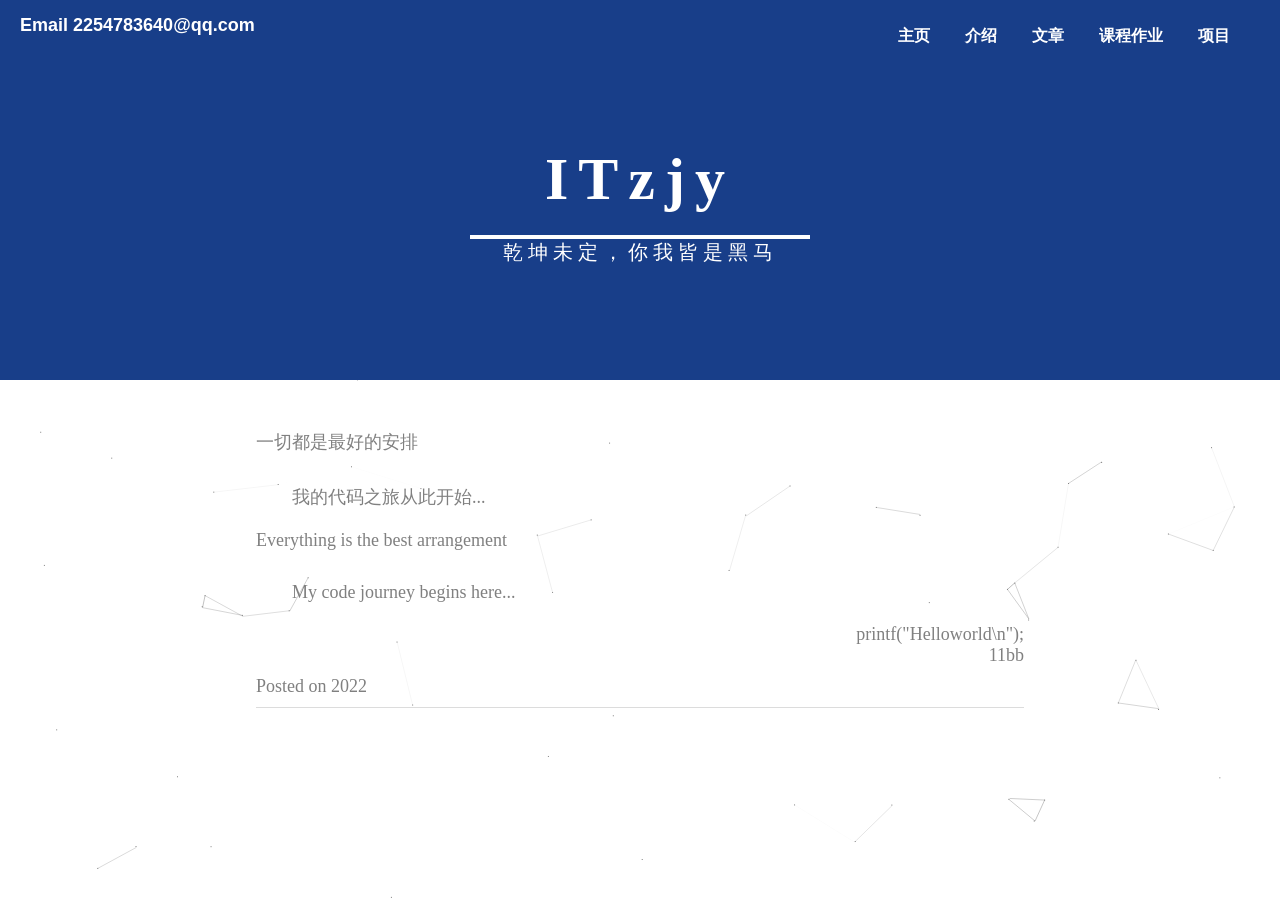
<file: index.html>
<!DOCTYPE html>
<html>
	<head>
		<meta charset="UTF-8">
		<title>11bb的个人网站</title>
		<link rel="stylesheet" href="css/common.css" />
		<link rel="stylesheet" type="text/css" href="css/home.css"/>
		<link rel="icon" href="Images/logo.jpg"/>
	</head>
	<body>
		<script src="js/page.js"></script>
		<div class="head fix">
			<div class="t1 fix">
				<div class="tl"><a target="_blank">Email  2254783640@qq.com</a></div>
				<div class="tr">
					<ul class="ur">
						<li><a href="index.html">主页</a></li>
						<li><a href="introduce.html">介绍</a></li>
						<li><a href="article.html">文章</a></li>
						<li><a href="homework.html">课程作业</a></li>
						<li><a href="project.html">项目</a></li>
					</ul>
				</div>
			</div>
			
			<div class="tt">
				<div class="t2">ITzjy</div>
				<div class="t3">乾坤未定，你我皆是黑马</div>
			</div>
		</div>
		<div class="content">
			<div class="item">
				<div class="text_en"><a>一切都是最好的安排</a></div>
				<div class="text_en">				
					
					<br>&nbsp;&nbsp;&nbsp;&nbsp;&nbsp;&nbsp;&nbsp;&nbsp;我的代码之旅从此开始...<br><br>
					<div class="text_en"><a>Everything is the best arrangement</a></div>
					
					<br>
					&nbsp;&nbsp;&nbsp;&nbsp;&nbsp;&nbsp;&nbsp;&nbsp;My code journey begins here...
					<br><br>
					<div align="right">
					printf("Helloworld\n");
					<br>11bb
					</div>
				</div>				
				<div class="text_en">Posted on 2022</div>
			</div>
			
		</div>
		
	</body>
</html>
</file>
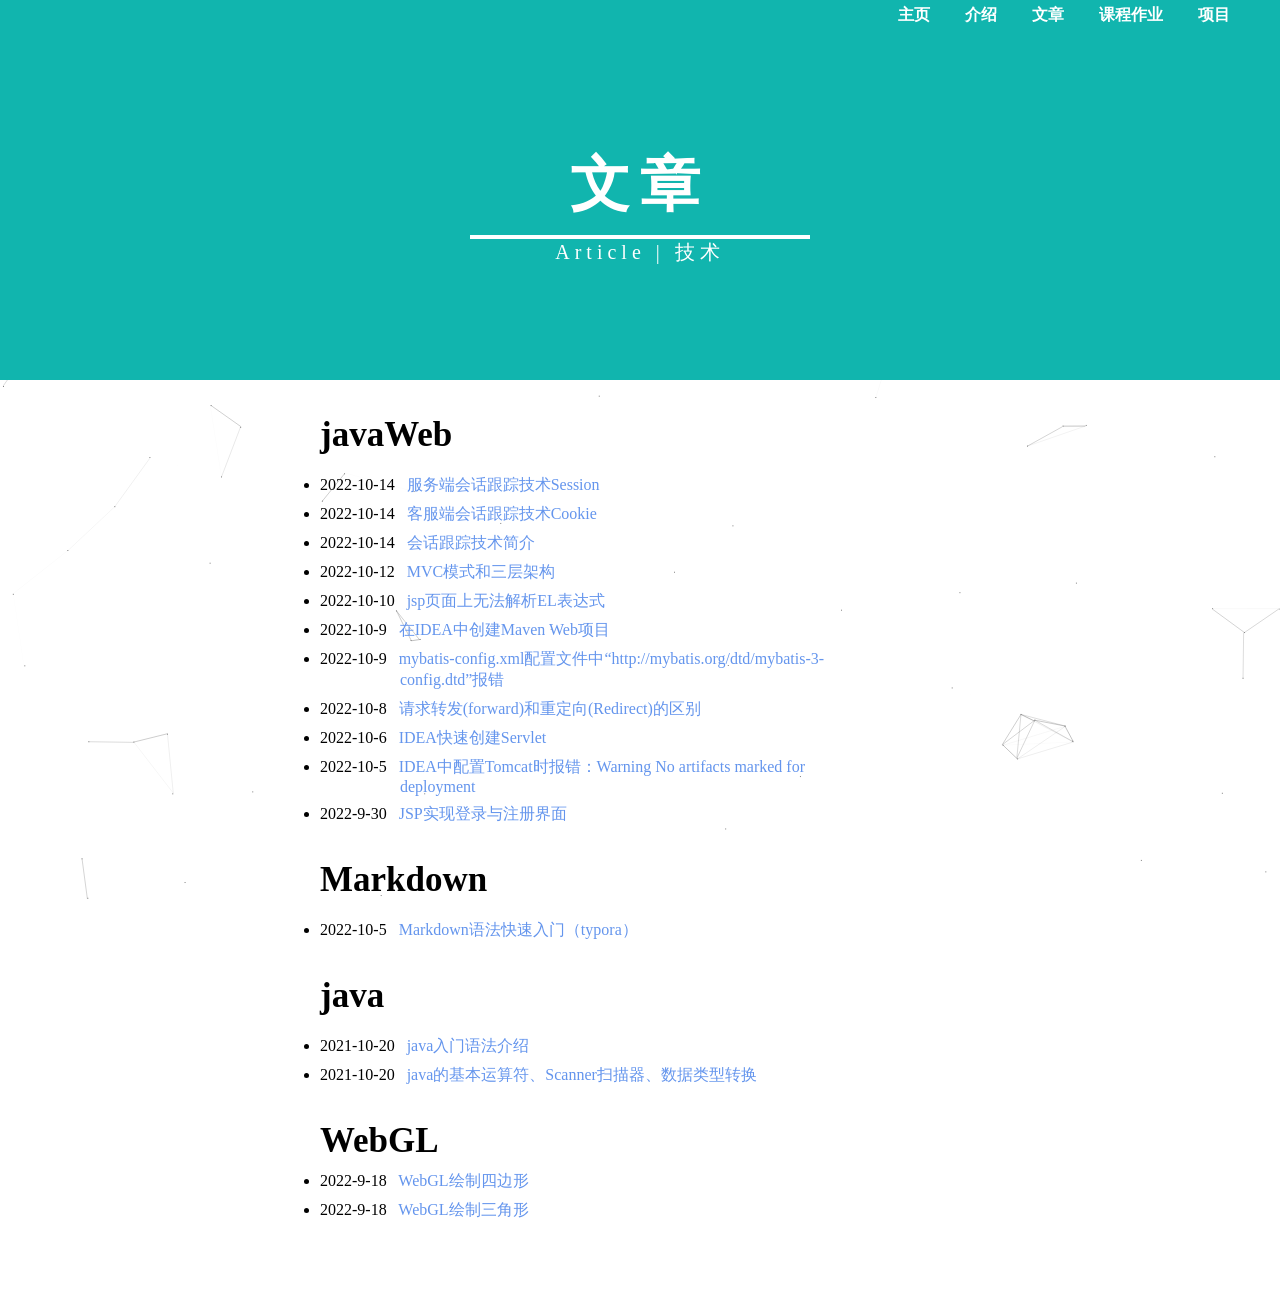
<file: article.html>
<!DOCTYPE html>
<html>
	<head>
		<meta charset="UTF-8">
		<title>11bb · 文章</title>
		<link rel="stylesheet" href="css/common.css" />
		<link rel="stylesheet" type="text/css" href="css/article.css"/>
		<link rel="icon" href="Images/logo.jpg"/>
	</head>
	<body>
		<script src="js/page.js"></script>
		<div class="head fix">
			<div class="t1 fix">
				<div class="tr">
					<ul class="ur">
						<li><a href="index.html">主页</a></li>
						<li><a href="introduce.html">介绍</a></li>
						<li><a href="article.html">文章</a></li>
						<li><a href="homework.html">课程作业</a></li>
       						<li><a href="project.html">项目</a></li>
					</ul>
				</div>
			</div>
			
			<div class="tt">
				<div class="t2">文章</div>
				<div class="t3">Article | 技术</div>
			</div>
		</div>
		<div class="content">
			<div class="c1">
				<p class="title">javaWeb</p>
				<ul>	
					<li>2022-10-14 <a href="https://blog.csdn.net/bb_111/article/details/127322637" target="_blank">&nbsp;&nbsp;服务端会话跟踪技术Session</a></li>
					<li>2022-10-14 <a href="https://blog.csdn.net/bb_111/article/details/127317450" target="_blank">&nbsp;&nbsp;客服端会话跟踪技术Cookie</a></li>
					<li>2022-10-14 <a href="https://blog.csdn.net/bb_111/article/details/127314138" target="_blank">&nbsp;&nbsp;会话跟踪技术简介</a></li>
					<li>2022-10-12 <a href="https://blog.csdn.net/bb_111/article/details/127279845" target="_blank">&nbsp;&nbsp;MVC模式和三层架构</a></li>
					<li>2022-10-10 <a href="https://blog.csdn.net/bb_111/article/details/127247619" target="_blank">&nbsp;&nbsp;jsp页面上无法解析EL表达式</a></li>
					<li>2022-10-9 <a href="https://blog.csdn.net/bb_111/article/details/127229598" target="_blank">&nbsp;&nbsp;在IDEA中创建Maven Web项目</a></li>
					<li>2022-10-9 <a href="https://blog.csdn.net/bb_111/article/details/127220665" target="_blank">&nbsp;&nbsp;mybatis-config.xml配置文件中“http://mybatis.org/dtd/mybatis-3- &nbsp;&nbsp;&nbsp;&nbsp;&nbsp;&nbsp;&nbsp;&nbsp;&nbsp;&nbsp;&nbsp;&nbsp;&nbsp;&nbsp;&nbsp;&nbsp;&nbsp;&nbsp;&nbsp;&nbsp;config.dtd”报错</a></li>	
					<li>2022-10-8 <a href="https://blog.csdn.net/bb_111/article/details/127208205" target="_blank">&nbsp;&nbsp;请求转发(forward)和重定向(Redirect)的区别</a></li>
					<li>2022-10-6 <a href="https://blog.csdn.net/bb_111/article/details/127185144" target="_blank">&nbsp;&nbsp;IDEA快速创建Servlet</a></li>		
					<li>2022-10-5 <a href="https://blog.csdn.net/bb_111/article/details/127175053" target="_blank">&nbsp;&nbsp;IDEA中配置Tomcat时报错：Warning No artifacts marked for &nbsp;&nbsp;&nbsp;&nbsp;&nbsp;&nbsp;&nbsp;&nbsp;&nbsp;&nbsp;&nbsp;&nbsp;&nbsp;&nbsp;&nbsp;&nbsp;&nbsp;&nbsp;&nbsp;&nbsp;deployment</a></li>
					<li>2022-9-30 <a href="https://blog.csdn.net/bb_111/article/details/127174370" target="_blank">&nbsp;&nbsp;JSP实现登录与注册界面</a></li>
				</ul>
			</div>
			<div class="c2">
				<p class="title">Markdown</p>
				<ul>				
					<li>2022-10-5 <a href="https://blog.csdn.net/bb_111/article/details/127172692" target="_blank">&nbsp;&nbsp;Markdown语法快速入门（typora）</a></li>
					
				</ul>
			</div>
			<div class="c3">
				<p class="title">java</p>
				<ul>
					<li>2021-10-20 <a href="https://blog.csdn.net/bb_111/article/details/127173231" target="_blank">&nbsp;&nbsp;java入门语法介绍</a></li>
					<li>2021-10-20 <a href="https://blog.csdn.net/bb_111/article/details/127173430" target="_blank">&nbsp;&nbsp;java的基本运算符、Scanner扫描器、数据类型转换</a></li>
				</ul>
			</div>

			

			<div class="c4">
				<p class="title">WebGL</p>
				<ul>				
				    
					<li>2022-9-18 <a href="https://blog.csdn.net/bb_111/article/details/127174232" target="_blank">&nbsp;&nbsp;WebGL绘制四边形</a></li>
					<li>2022-9-18 <a href="https://blog.csdn.net/bb_111/article/details/127174122" target="_blank">&nbsp;&nbsp;WebGL绘制三角形</a></li>
				</ul>
			</div>

			<br/><br/><br/><br/>
		</div>
	</body>
</html>
</file>
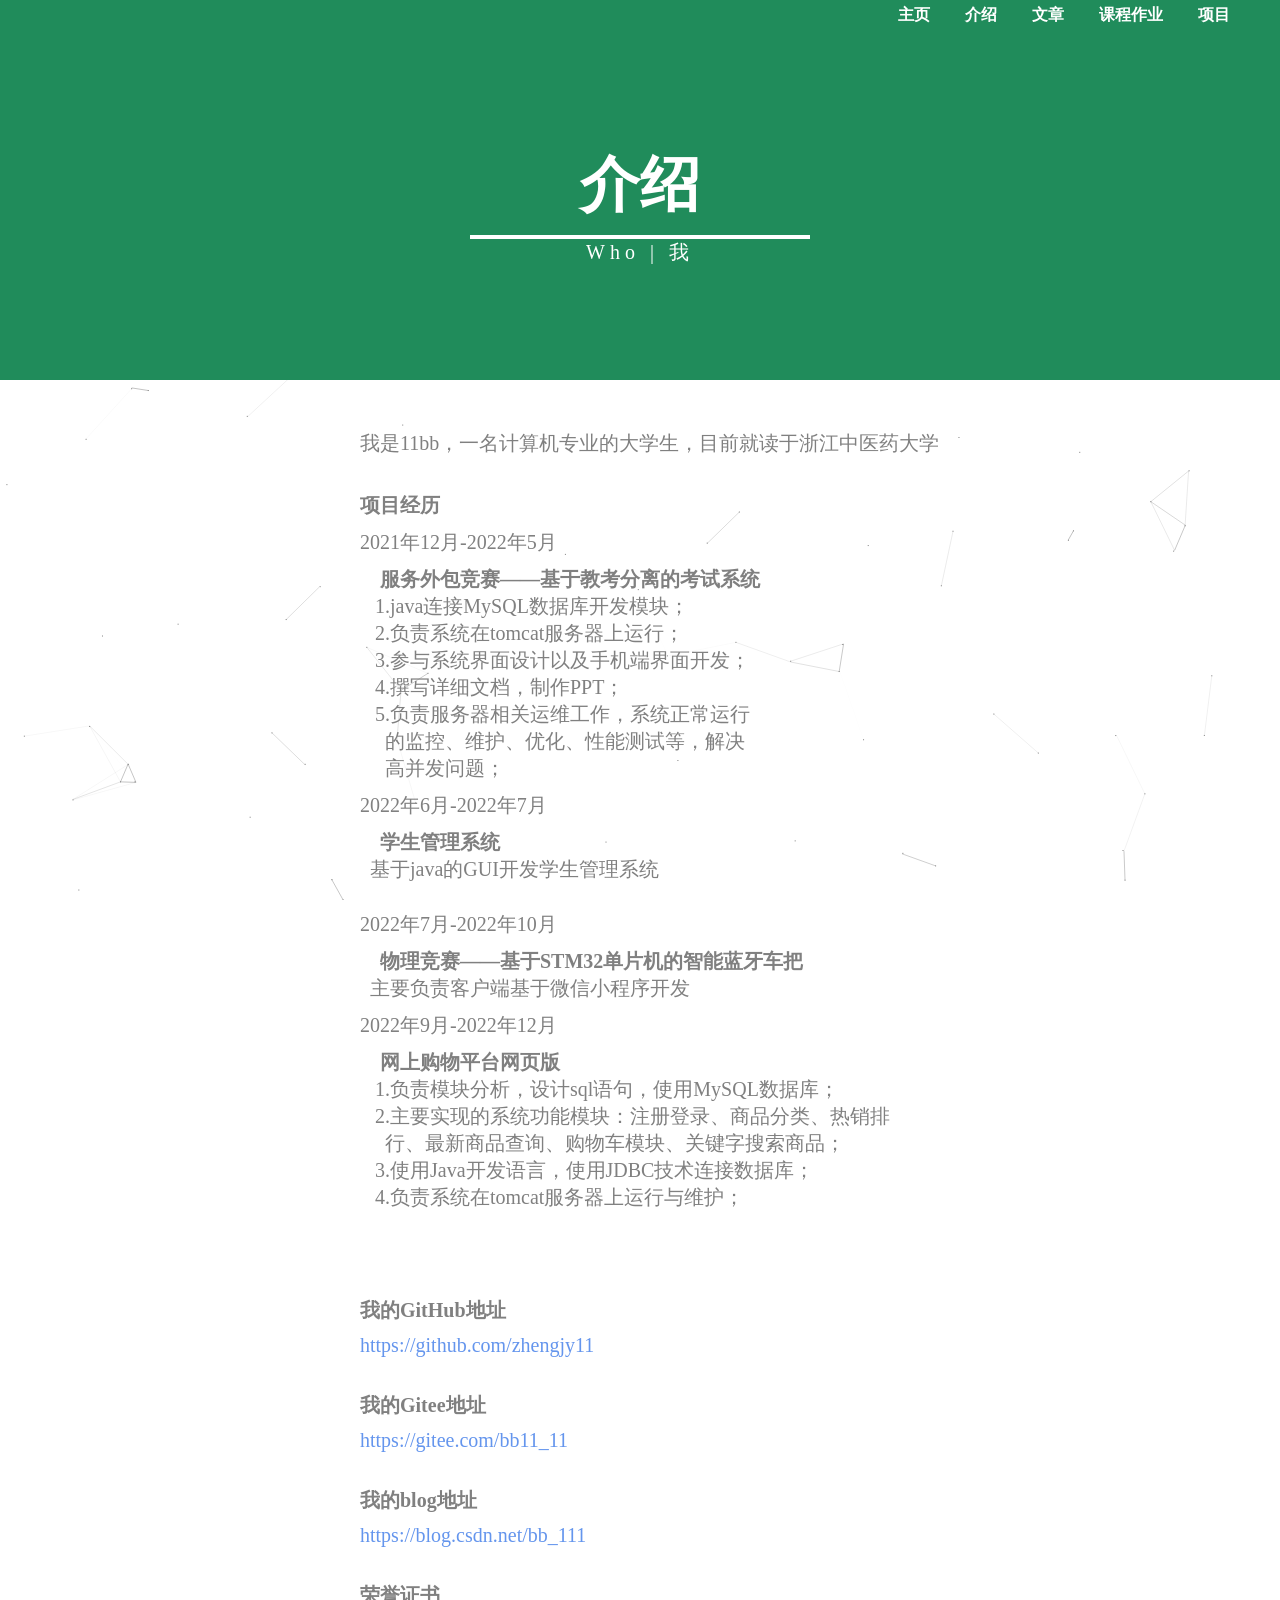
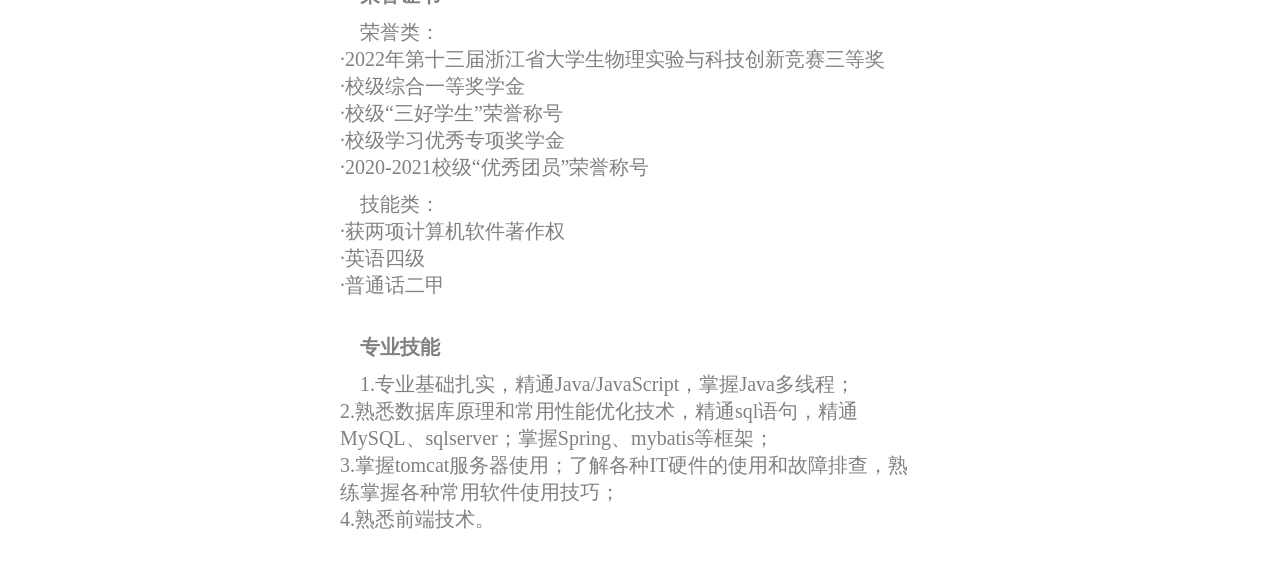
<file: introduce.html>
<!DOCTYPE html>
<html>

<head>
	<meta charset="UTF-8">
	<title>11bb · 介绍</title>
	<link rel="stylesheet" href="css/common.css" />
	<link rel="stylesheet" type="text/css" href="css/introduce.css" />
	<link rel="icon" href="Images/logo.jpg" />
	<style>

	</style>
</head>

<body>
	<script src="js/page.js"></script>
	<div class="head fix">
		<div class="t1 fix">
			<div class="tr">
				<ul class="ur">
					<li><a href="index.html">主页</a></li>
					<li><a href="introduce.html">介绍</a></li>
					<li><a href="article.html">文章</a></li>
					<li><a href="homework.html">课程作业</a></li>
					<li><a href="project.html">项目</a></li>
				</ul>
			</div>
		</div>

		<div class="tt">
			<div class="t2">介绍</div>
			<div class="t3">Who | 我</div>
		</div>
	</div>
	<div class="content">
		<p>我是11bb，一名计算机专业的大学生，目前就读于浙江中医药大学</p>
		<p class="title">项目经历</p>
		<p>2021年12月-2022年5月</p>
		<p>&nbsp;&nbsp;&nbsp;&nbsp;<b>服务外包竞赛——基于教考分离的考试系统</b><br />&nbsp;&nbsp;&nbsp;&nbsp;&nbsp;&nbsp;&nbsp;&nbsp;&nbsp;&nbsp;
			1.java连接MySQL数据库开发模块； <br />&nbsp;&nbsp;&nbsp;&nbsp;&nbsp;&nbsp;&nbsp;&nbsp;&nbsp;&nbsp;
			2.负责系统在tomcat服务器上运行； <br />&nbsp;&nbsp;&nbsp;&nbsp;&nbsp;&nbsp;&nbsp;&nbsp;&nbsp;&nbsp;
			3.参与系统界面设计以及手机端界面开发；<br />&nbsp;&nbsp;&nbsp;&nbsp;&nbsp;&nbsp;&nbsp;&nbsp;&nbsp;&nbsp;
			4.撰写详细文档，制作PPT； <br />&nbsp;&nbsp;&nbsp;&nbsp;&nbsp;&nbsp;&nbsp;&nbsp;&nbsp;&nbsp;
			5.负责服务器相关运维工作，系统正常运行<br />&nbsp;&nbsp;&nbsp;&nbsp;&nbsp;&nbsp;&nbsp;&nbsp;&nbsp;&nbsp;&nbsp;&nbsp;&nbsp;的监控、维护、优化、性能测试等，解决<br />&nbsp;&nbsp;&nbsp;&nbsp;&nbsp;&nbsp;&nbsp;&nbsp;&nbsp;&nbsp;&nbsp;&nbsp;&nbsp;高并发问题；
		</p>

		<p>2022年6月-2022年7月</p>
		<p>&nbsp;&nbsp;&nbsp;&nbsp;<b>学生管理系统</b><br />&nbsp;&nbsp;&nbsp;&nbsp;&nbsp;&nbsp;&nbsp;&nbsp;&nbsp;&nbsp;基于java的GUI开发学生管理系统
		</p>
		<br>
		<p>2022年7月-2022年10月</p>
		<p>&nbsp;&nbsp;&nbsp;&nbsp;<b>物理竞赛——基于STM32单片机的智能蓝牙车把</b><br />&nbsp;&nbsp;&nbsp;&nbsp;&nbsp;&nbsp;&nbsp;&nbsp;&nbsp;&nbsp;主要负责客户端基于微信小程序开发
		</p>

		<p>2022年9月-2022年12月</p>
		<p>&nbsp;&nbsp;&nbsp;&nbsp;<b>网上购物平台网页版</b><br />&nbsp;&nbsp;&nbsp;&nbsp;&nbsp;&nbsp;&nbsp;&nbsp;&nbsp;&nbsp;
			1.负责模块分析，设计sql语句，使用MySQL数据库；<br>&nbsp;&nbsp;&nbsp;&nbsp;&nbsp;&nbsp;&nbsp;&nbsp;&nbsp;&nbsp;
			2.主要实现的系统功能模块：注册登录、商品分类、热销排<br>&nbsp;&nbsp;&nbsp;&nbsp;&nbsp;&nbsp;&nbsp;&nbsp;&nbsp;&nbsp;&nbsp;&nbsp;&nbsp;行、最新商品查询、购物车模块、关键字搜索商品；<br>&nbsp;&nbsp;&nbsp;&nbsp;&nbsp;&nbsp;&nbsp;&nbsp;&nbsp;&nbsp;
			3.使用Java开发语言，使用JDBC技术连接数据库；<br>&nbsp;&nbsp;&nbsp;&nbsp;&nbsp;&nbsp;&nbsp;&nbsp;&nbsp;&nbsp;
			4.负责系统在tomcat服务器上运行与维护；<br>&nbsp;&nbsp;&nbsp;&nbsp;&nbsp;&nbsp;&nbsp;&nbsp;&nbsp;&nbsp;
		</p>

		<br />
		<p class="title">我的GitHub地址</p>
		<p><a href="https://github.com/zhengjy11" target="_blank">https://github.com/zhengjy11</a></p>
		<p class="title">我的Gitee地址</p>
		<p><a href="https://gitee.com/bb11_11" target="_blank">https://gitee.com/bb11_11</a></p>
		<p class="title">我的blog地址</p>
		<p><a href="https://blog.csdn.net/bb_111" target="_blank">https://blog.csdn.net/bb_111</a></p>

		<p class="title">荣誉证书</p>
		<p>
			荣誉类：<br>
			&nbsp;&nbsp;&nbsp;&nbsp;·2022年第十三届浙江省大学生物理实验与科技创新竞赛三等奖<br>
			&nbsp;&nbsp;&nbsp;&nbsp;·校级综合一等奖学金<br>
			&nbsp;&nbsp;&nbsp;&nbsp;·校级“三好学生”荣誉称号<br>
			&nbsp;&nbsp;&nbsp;&nbsp;·校级学习优秀专项奖学金<br>
			&nbsp;&nbsp;&nbsp;&nbsp;·2020-2021校级“优秀团员”荣誉称号<br>
		</p>
		<P>
			技能类：<br>
			&nbsp;&nbsp;&nbsp;&nbsp;·获两项计算机软件著作权<br>
			&nbsp;&nbsp;&nbsp;&nbsp;·英语四级<br>
			&nbsp;&nbsp;&nbsp;&nbsp;·普通话二甲<br>
		</p>

		<p class="title">专业技能</p>
		<p>1.专业基础扎实，精通Java/JavaScript，掌握Java多线程；<br />&nbsp;&nbsp;&nbsp;
			2.熟悉数据库原理和常用性能优化技术，精通sql语句，精通<br />&nbsp;&nbsp;&nbsp;&nbsp;MySQL、sqlserver；掌握Spring、mybatis等框架；<br />&nbsp;&nbsp;&nbsp;
			3.掌握tomcat服务器使用；了解各种IT硬件的使用和故障排查，熟<br />&nbsp;&nbsp;&nbsp;&nbsp;练掌握各种常用软件使用技巧；<br />&nbsp;&nbsp;&nbsp;
			4.熟悉前端技术。
		</p>
		</div； </body>

</html>
</file>
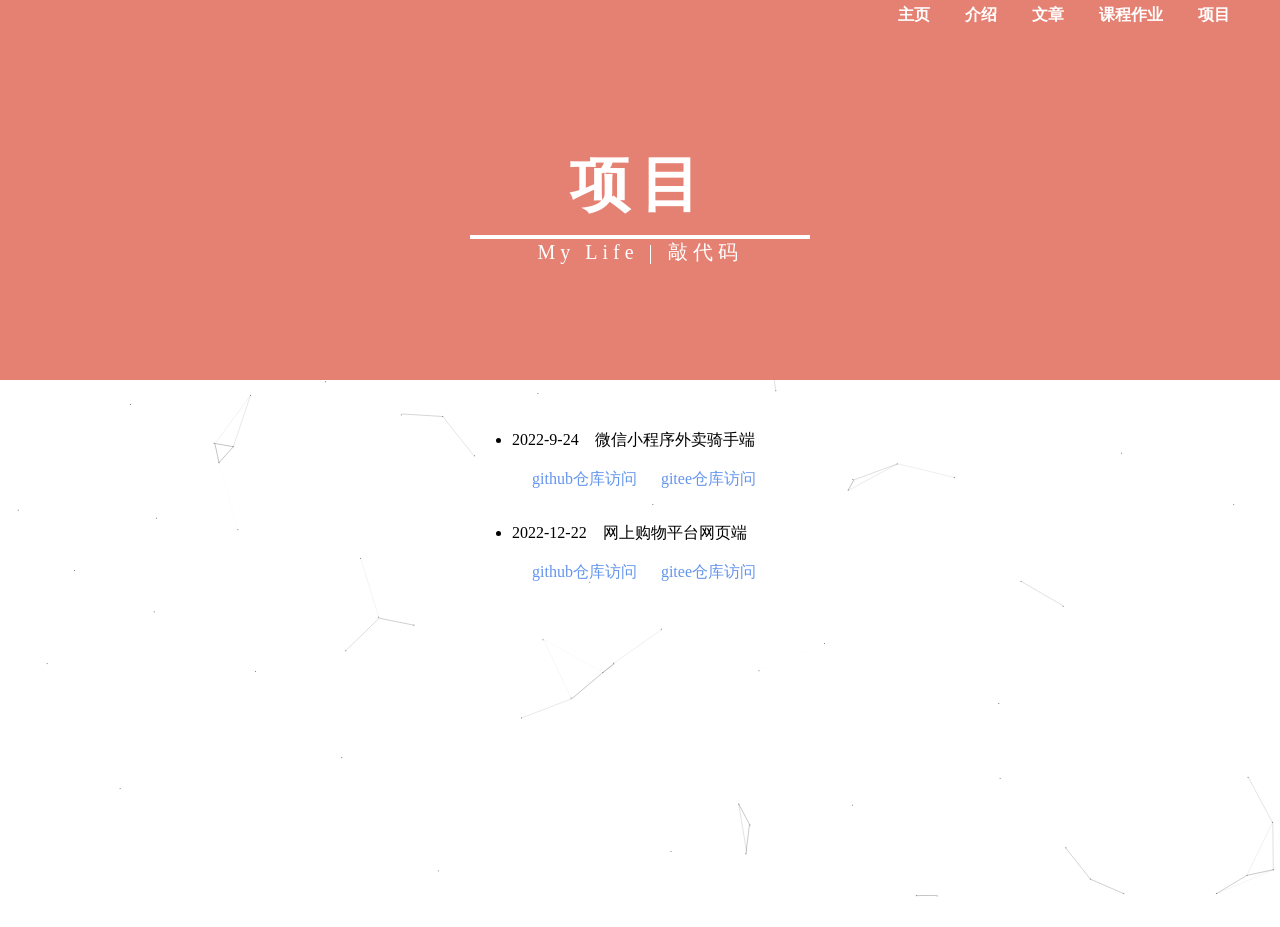
<file: project.html>
<!DOCTYPE html>
<html>
	<head>
		<meta charset="UTF-8">
		<title>11bb · 项目</title>
		<link rel="stylesheet" href="css/common.css" />
		<link rel="stylesheet" type="text/css" href="css/project.css"/>
		<link rel="icon" href="Images/logo.jpg"/>
	</head>
	<body>
		<script src="js/page.js"></script>
		<div class="head fix">
			<div class="t1 fix">
				<div class="tr">
					<ul class="ur">
						<li><a href="index.html">主页</a></li>
						<li><a href="introduce.html">介绍</a></li>
						<li><a href="article.html">文章</a></li>
						<li><a href="homework.html">课程作业</a></li>
						<li><a href="project.html">项目</a></li>
					</ul>
				</div>
			</div>
			
			<div class="tt">
				<div class="t2">项目</div>
				<div class="t3">My Life  |  敲代码</div>
			</div>
		</div>
		<div class="content">
			<ul class="u1">
				<li>2022-9-24 &nbsp;&nbsp;&nbsp;微信小程序外卖骑手端<br><br>
					<a href="https://github.com/zhengjy11/a-campus-errand-applet-master" target="_blank">github仓库访问</a>
					<a href="https://gitee.com/bb11_11/a-campus-errand-applet-master" target="_blank">gitee仓库访问</a><br><br>
				</li>
				<li>2022-12-22 &nbsp;&nbsp;&nbsp;网上购物平台网页端<br><br>
					<a href="https://github.com/zhengjy11/webShopping" target="_blank">github仓库访问</a>
					<a href="https://gitee.com/bb11_11/web-shopping" target="_blank">gitee仓库访问</a>
				</li>
				
			</ul>
		</div>

	</body>
</html>
</file>
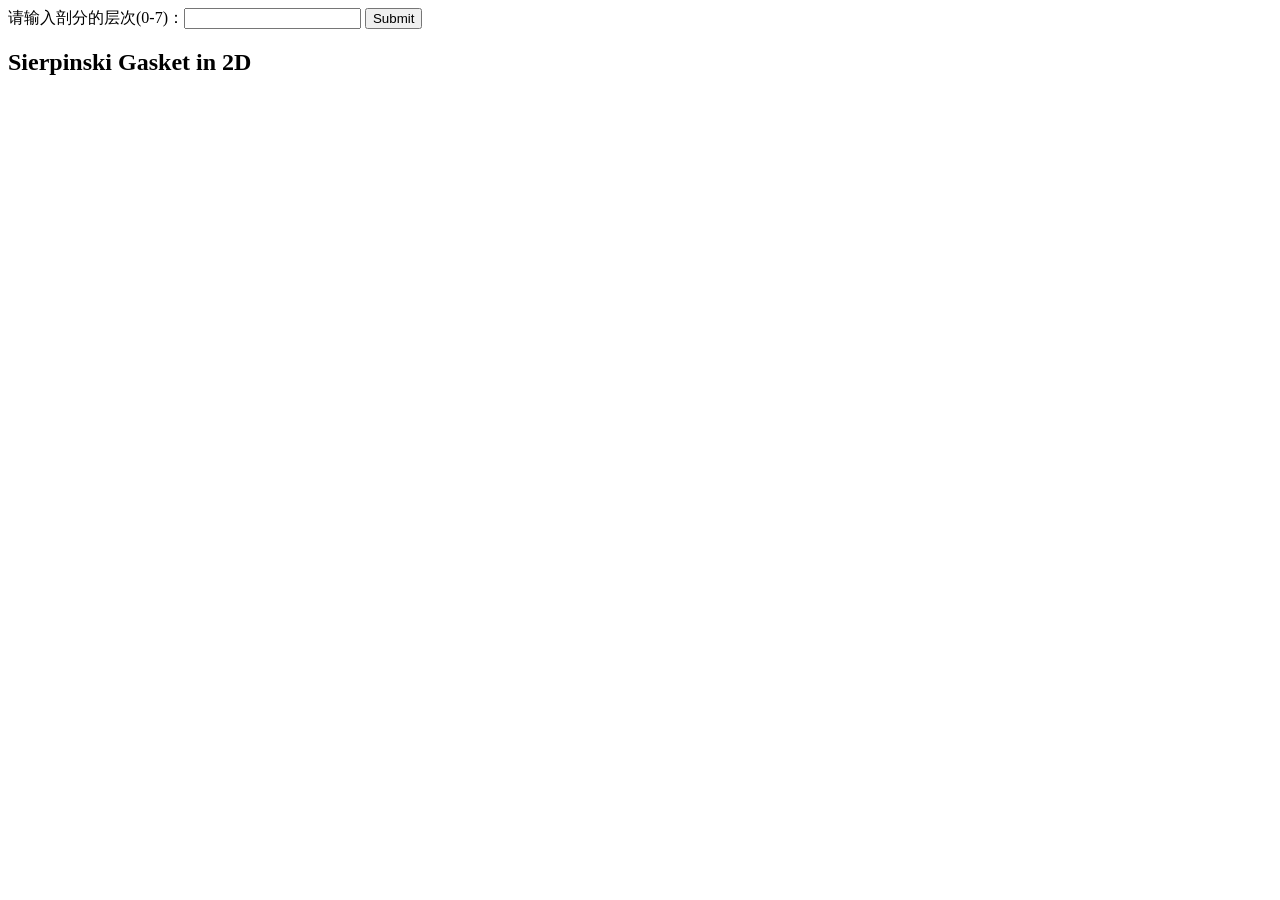
<file: homework/computerGraphics/lab3/demos/chap2-demo-1.html>
<!DOCTYPE html>
<html>

<head>
    <meta http-equiv="Content-Type" content="text/html;charset=utf-8">
    <title>Chap2 Demo Sierpinski Gasket </title>
    <script id="vertex-shader" type="x-shader/x-vertex">
	attribute vec4 vPosition;
	void main(){
		gl_Position = vPosition;
	}
	</script>

    <script id="fragment-shader" type="x-shader/x-fragment">
	precision mediump float;
	void main(){
		gl_FragColor = vec4( 1.0, 0.0, 0.0, 1.0 );
	}
	</script>

    <script type="text/javascript" src="../js/common/webgl-utils.js"></script>
    <script type="text/javascript" src="../js/common/initShaders.js"></script>
    <script type="text/javascript" src="../js/common/gl-matrix-min.js"></script>

    <script type="text/javascript" src="../js/ch02/gasket-triangles.js"></script>
</head>

<body>
    请输入剖分的层次(0-7)：<input type="text" id="count" />
    <input type="submit" onclick="submit()" />
    <h2>Sierpinski Gasket in 2D</h2>
    <canvas id="gl-canvas" width="512" height="512">你的浏览器不支持HTML5 canvas元素</canvas>
</body>

</html>
</file>
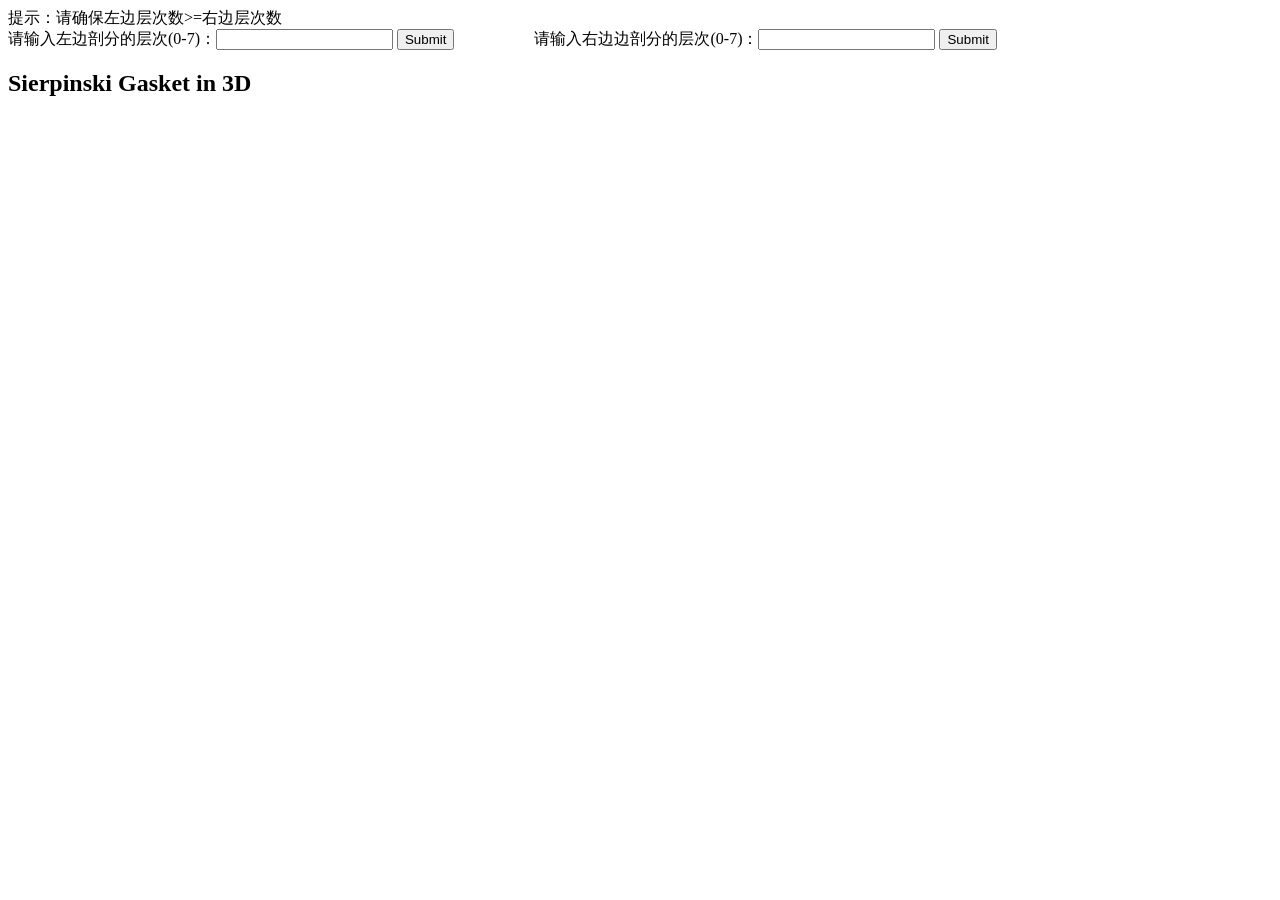
<file: homework/computerGraphics/lab3/demos/chap2-demo-2.html>
<!DOCTYPE html>
<html>

<head>
    <meta http-equiv="Content-Type" content="text/html;charset=utf-8">
    <title>Chap2 Demo</title>
    <script id="vertex-shader" type="x-shader/x-vertex">
	attribute vec3 vPosition;
	attribute vec3 vColor;
	varying vec4 color;

	void main(){
		gl_Position = vec4( vPosition, 1.0 );
		color = vec4( vColor, 1.0 );
	}
	</script>

    <script id="fragment-shader" type="x-shader/x-fragment">
	precision mediump float;
	varying vec4 color;
	void main(){
		gl_FragColor = color;
	}
	</script>

    <script type="text/javascript" src="../js/common/webgl-utils.js"></script>
    <script type="text/javascript" src="../js/common/initShaders.js"></script>
    <script type="text/javascript" src="../js/common/gl-matrix-min.js"></script>

    <script type="text/javascript" src="../js/ch02/gasket-3d.js"></script>
</head>

<body>
    提示：请确保左边层次数&gt;=右边层次数<br>
    请输入左边剖分的层次(0-7)：<input type="text" id="leftCount" />
    <input type="submit" onclick="submit1()" />
    &nbsp;&nbsp;&nbsp;&nbsp;&nbsp;&nbsp;&nbsp;&nbsp;&nbsp;&nbsp;&nbsp;&nbsp;&nbsp;&nbsp;&nbsp;&nbsp;&nbsp;&nbsp;
    请输入右边边剖分的层次(0-7)：<input type="text" id="rightCount" />
    <input type="submit" onclick="submit2()" />
    <h2>Sierpinski Gasket in 3D</h2>
    <table>
        <tr>
            <td>
                <canvas id="gl-canvas" width="512" height="512">你的浏览器不支持HTML5 canvas元素</canvas>
            </td>
            <td>
                <canvas id="gl-canvas2" width="512" height="512">你的浏览器不支持HTML5 canvas元素</canvas>
            </td>
        </tr>
    </table>

</body>

</html>
</file>
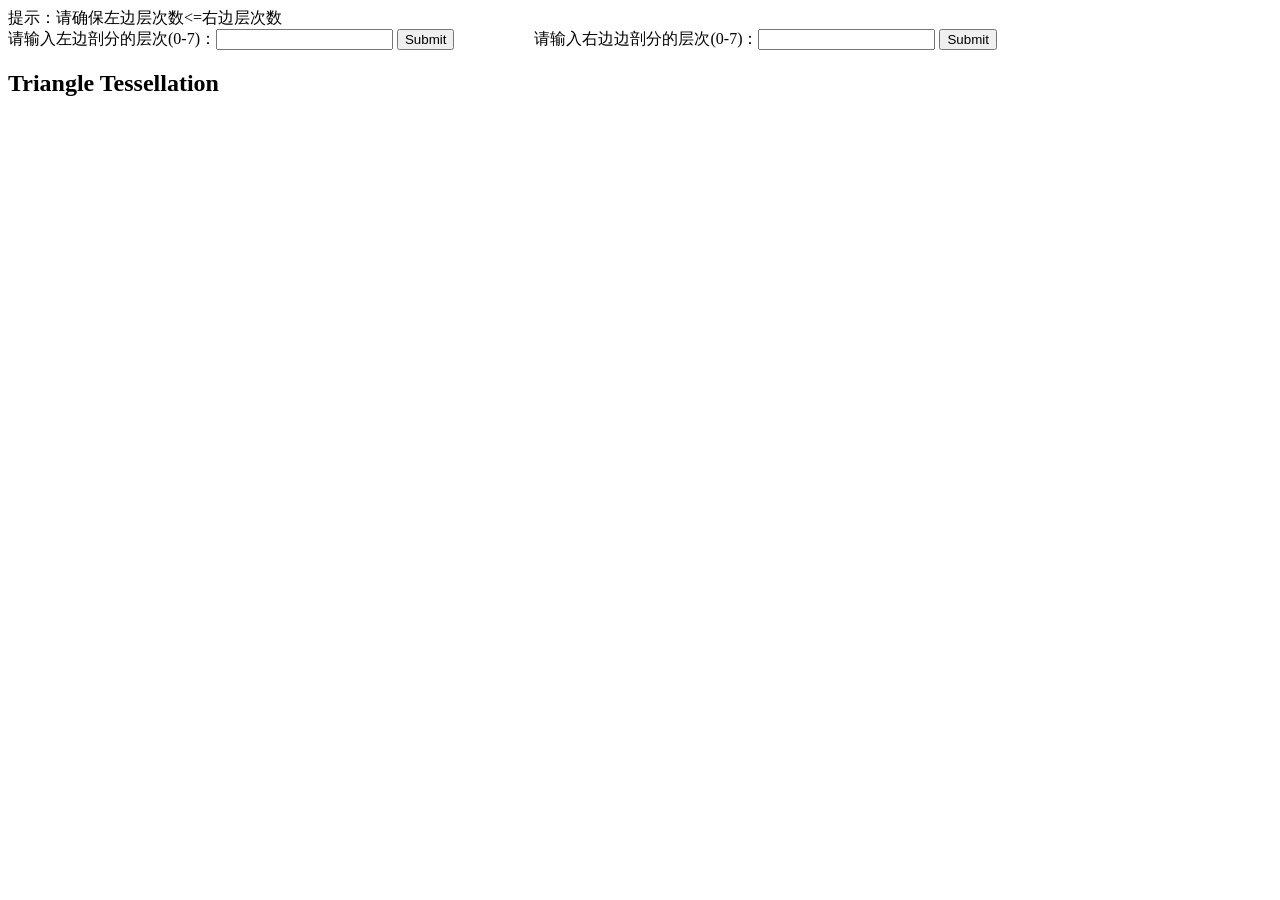
<file: homework/computerGraphics/lab3/demos/chap2-demo-3.html>
<!DOCTYPE html>
<html>

<head>
    <meta http-equiv="Content-Type" content="text/html;charset=utf-8">
    <title>Chap2 Demo Tessellation </title>
    <script id="vertex-shader" type="x-shader/x-vertex">
	attribute vec4 vPosition;
	void main(){
		gl_Position = vPosition;
	}
	</script>

    <script id="fragment-shader" type="x-shader/x-fragment">
	precision mediump float;
	void main(){
		gl_FragColor = vec4( 1.0, 0.0, 0.0, 1.0 );
	}
	</script>

    <script type="text/javascript" src="../js/common/webgl-utils.js"></script>
    <script type="text/javascript" src="../js/common/initShaders.js"></script>
    <script type="text/javascript" src="../js/common/gl-matrix-min.js"></script>

    <script type="text/javascript" src="../js/ch02/triangle.js"></script>
</head>

<body>
    提示：请确保左边层次数&lt;=右边层次数<br>
    请输入左边剖分的层次(0-7)：<input type="text" id="leftCount" />
    <input type="submit" onclick="submit1()" />
    &nbsp;&nbsp;&nbsp;&nbsp;&nbsp;&nbsp;&nbsp;&nbsp;&nbsp;&nbsp;&nbsp;&nbsp;&nbsp;&nbsp;&nbsp;&nbsp;&nbsp;&nbsp;
    请输入右边边剖分的层次(0-7)：<input type="text" id="rightCount" />
    <input type="submit" onclick="submit2()" />
    <h2>Triangle Tessellation</h2>
    <table>
        <tr>
            <td>
                <canvas id="gl-canvas" width="512" height="512">你的浏览器不支持HTML5 canvas元素</canvas>
            </td>
            <td>
                <canvas id="gl-canvas2" width="512" height="512">你的浏览器不支持HTML5 canvas元素</canvas>
            </td>
        </tr>
    </table>
</body>

</html>
</file>
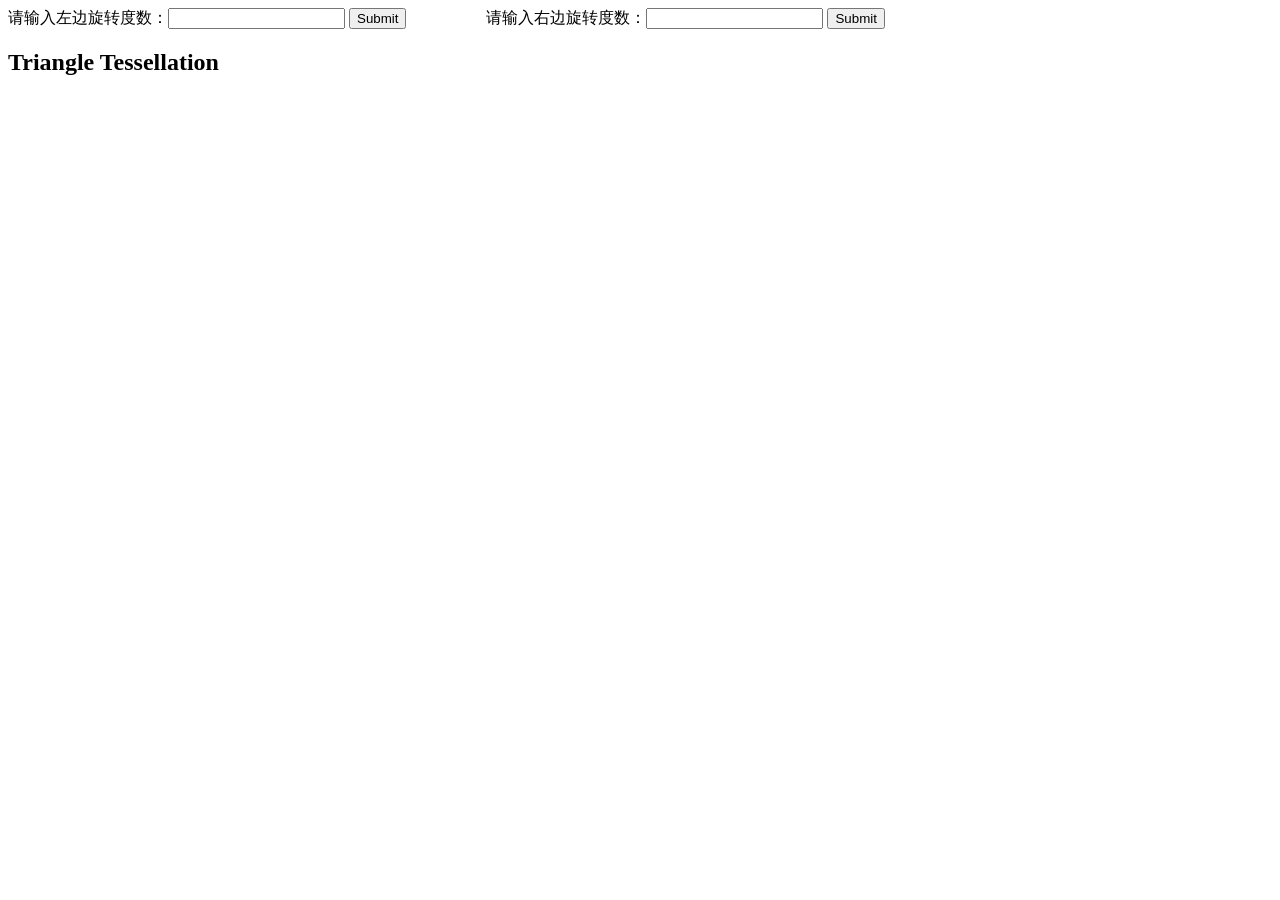
<file: homework/computerGraphics/lab3/demos/chap2-demo-4.html>
<!DOCTYPE html>
<html>

<head>
    <meta http-equiv="Content-Type" content="text/html;charset=utf-8">
    <title>Chap2 Demo Tessellation </title>
    <script id="vertex-shader" type="x-shader/x-vertex">
	attribute vec4 vPosition;
	void main(){
		gl_Position = vPosition;
	}
	</script>

    <script id="fragment-shader" type="x-shader/x-fragment">
	precision mediump float;
	void main(){
		gl_FragColor = vec4( 1.0, 0.0, 0.0, 1.0 );
	}
	</script>

    <script type="text/javascript" src="../js/common/webgl-utils.js"></script>
    <script type="text/javascript" src="../js/common/initShaders.js"></script>
    <script type="text/javascript" src="../js/common/gl-matrix-min.js"></script>

    <script type="text/javascript" src="../js/ch02/triangle-1.js"></script>
</head>

<body>
    请输入左边旋转度数：<input type="text" id="leftCount" />
    <input type="submit" onclick="submit1()" />
    &nbsp;&nbsp;&nbsp;&nbsp;&nbsp;&nbsp;&nbsp;&nbsp;&nbsp;&nbsp;&nbsp;&nbsp;&nbsp;&nbsp;&nbsp;&nbsp;&nbsp;&nbsp;
    请输入右边旋转度数：<input type="text" id="rightCount" />
    <input type="submit" onclick="submit2()" />
    <h2>Triangle Tessellation</h2>
    <table>
        <tr>
            <td>
                <canvas id="gl-canvas" width="512" height="512">你的浏览器不支持HTML5 canvas元素</canvas>
            </td>
            <td>
                <canvas id="gl-canvas2" width="512" height="512">你的浏览器不支持HTML5 canvas元素</canvas>
            </td>
        </tr>
    </table>
</body>

</html>
</file>
<file: css/common.css>
*{
				padding: 0px;
				margin: 0px;
			}
			a{
				cursor: pointer;
				text-decoration:none;
				color: none;
			}
			a:hover{
				opacity: 0.8;
			}
			p{
				text-indent: 2em;
			}
			.fix{
				content:"";
				display: table;
				clear: both;
			}
			.head{
				height: 380px;
				background-color: #183e89;
				width: 100%;
			}
			.t1{
				width: 100%;
				height: 50px;
				margin-top: 15px;
			}
			.ur{
				float: right;
				margin-top: -10px;
				list-style: none;
			}
			.ur li{
				float: left;
				margin-left: 35px;
				color: white;
				font-weight: 600;
			}
			.tr a{
				color: white;
			}
			.tl a{
				color: white;
			}
			.tr{
				margin-right: 50px;
			}
			.tl{
				font-family: sans-serif;
				color: white;
				font-size: 18px;
				font-weight: 800;
				margin-left: 20px;
			}
			.t2{
				font-family: "微软雅黑";
				color: white;
				font-size: 60px;
				font-weight: 800;
				letter-spacing: 10px;
				width: 340px;
				height: 80px;
				text-align: center;
			}
			.t3{
				width: 340px;
				height: 40px;
				border-top: 4px solid white;
				font-family: "微软雅黑";
				color: white;
				font-size: 20px;
				font-weight: 500;
				text-align: center;
				letter-spacing: 5px;
				margin-top:10px ;
			}
			.tt{
				top:100px;
				margin: 80px auto;
				width: 340px;
				height: 100px;
			}
			.footer{
				width: 100%;
				height: 50px;
				line-height: 50px;
				color: #a3a3a3;
				font-size: 20px;
				text-align: center;
				border-top: 2px solid gainsboro;
			}
</file>
<file: css/home.css>
.content{
				width: 60%;
				height: 300px;
				margin: 50px auto;
			}
			.h2{
				font-family: "楷体";
				font-size: 26px;
				font-weight: 600;
				margin-bottom: 15px;
			}
			.h2:hover{
				color: #337ab7;
			}
			.text{
				font-family: "宋体";
				font-size: 16px;
				font-weight: 600px;
				margin-bottom: 10px;
				color: #a3a3a3;
				height: 60px;
				width: 100%;
				overflow: hidden;
				text-overflow: ellipsis;
			}
			.text:hover{
				color:#2b79c3;
			}
			.text_en{
				font-family: "lora","times new roman";
				font-size: 18px;
				font-weight: 400px;
				margin-bottom: 10px;
				color: #808080;
			}
			.item{
				margin-bottom: 30px;
				border-bottom: 1px solid gainsboro;
			}
</file>
<file: css/article.css>
.head{
				background-color: #11B5AE;
			}
			p{
				text-indent: 0em;
			}
			.content{
				width: 50%;
				height: 462px;
				margin: 0px auto;
				margin-bottom: 50px;
			}
			.title{
				font-family: "微软雅黑";
				color: black;
				font-size: 35px;
				font-weight: 700;
				margin-top:35px ;
			}
			.c1 ul{
				margin-top: 20px;
			}
			.c2 ul{
				margin-top: 20px;
			}
			.c3 ul{
				margin-top: 20px;
			}
			.content a{
				color: cornflowerblue;
			}
			.content p{
				margin-bottom: 10px;
			}
			.content li{
				margin-top: 8px;
			}
</file>
<file: css/introduce.css>
.t2{
				letter-spacing: 0px;
			}
			.content a{
				color: cornflowerblue;
				text-decoration: none;
			}
			.content p{
				color: grey;
				font-family: "楷体";
				font-size: 20px;
				margin-bottom:10px ;
			}
			.title{
				font-family: "微软雅黑";
				color: black;
				font-size: 35px;
				font-weight: 700;
				margin-top:35px ;
			}
			.img{
				margin: 0 auto;
				width: 200px;
				height: 300px;
				background-image: url(img/weibo.png);
			}
			.content{
				margin: 50px auto;
				width: 50%;
			}
			.head{
				background-color: #208C5B;
			}
</file>
<file: css/project.css>
.head{
				background-color: #E58172;
			}
			.content{
				margin: 0 auto;
				height: 497px;
				width: 40%;
			}
			.u1{
				margin-top: 50px;
				margin-bottom: 50px;
				margin-left: 25%;
			}
			.u1 li{
				margin-top: 15px;
			}
			.u1 a{
				margin-left: 20px;
				color: cornflowerblue;
			}
</file>
